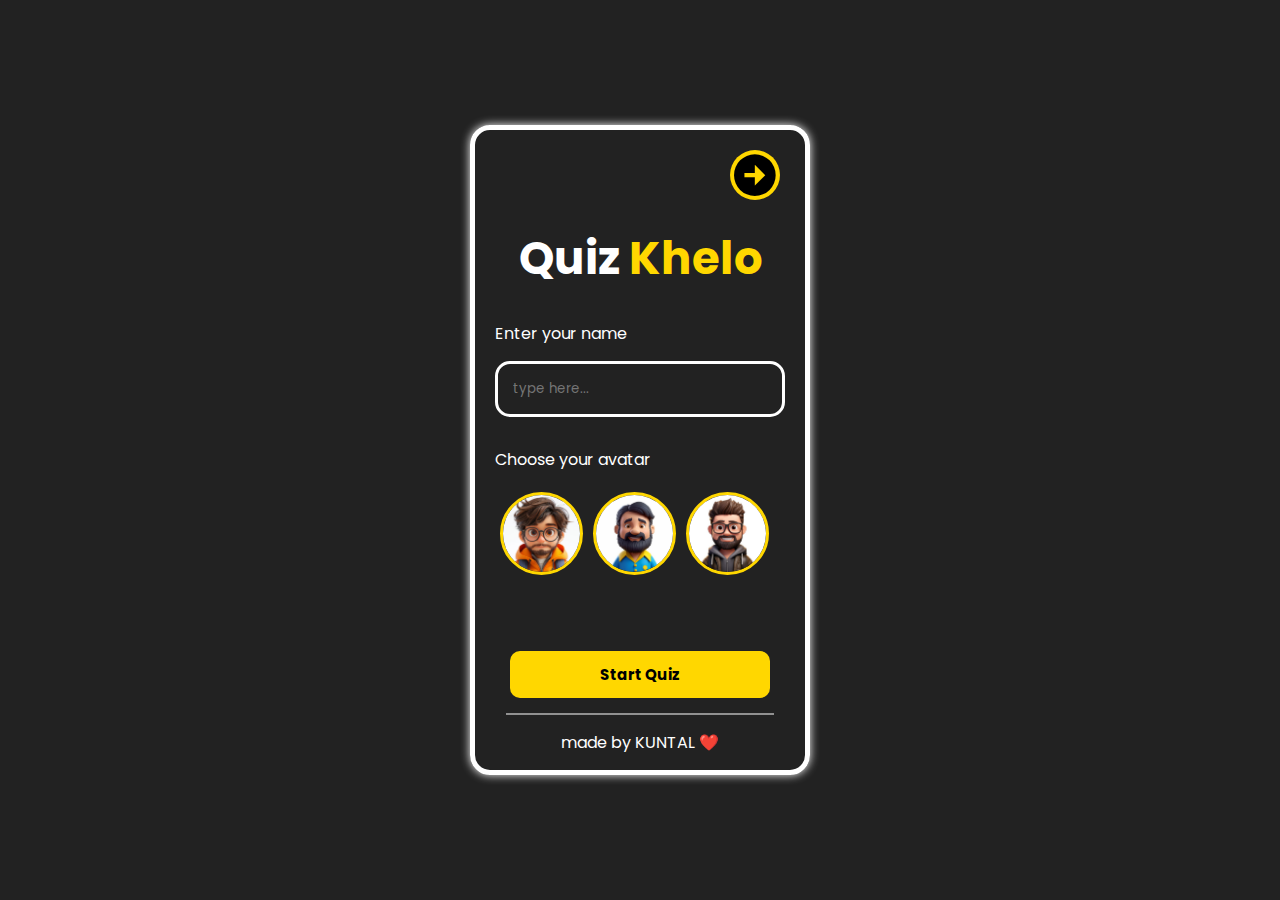
<file: index.html>
<!DOCTYPE html>
<html lang="en">
  <head>
    <meta charset="UTF-8" />
    <meta name="viewport" content="width=device-width, initial-scale=1.0" />
    <title>Quiz App - Home</title>
    <link rel="stylesheet" href="style.css" />
    <link
      href="https://unpkg.com/boxicons@2.1.4/css/boxicons.min.css"
      rel="stylesheet"
    />
  </head>
  <body>
    <div class="container">
      <div class="move">
        <i></i>
        <i
          title="Go forward"
          id="forward"
          class="bx bxs-right-arrow-circle"
        ></i>
      </div>
      <h1 id="title">Quiz <span>Khelo</span></h1>
      <div class="name">
        <label for="username">Enter your name</label>
        <input
          onfocus="this.value=''"
          autofocus
          type="text"
          title="Please enter your name"
          placeholder="type here..."
          title="please enter your name"
          name="username"
          id="username"
        />
      </div>
      <div class="avatar">
        <label>Choose your avatar</label>
        <div class="img-list">
          <img title="avatar1" class="img img1" src="Images/avatar1.avif" />
          <img title="avatar2" class="img img2" src="Images/avatar2.jpg" />
          <img title="avatar3" class="img img3" src="Images/avatar3.jpg" />
        </div>
      </div>
      <button title="tap to start" type="submit" id="btn">Start Quiz</button>

      <p id="credit">made by KUNTAL ❤️</p>
    </div>
    <script src="script.js"></script>
  </body>
</html>
</file>
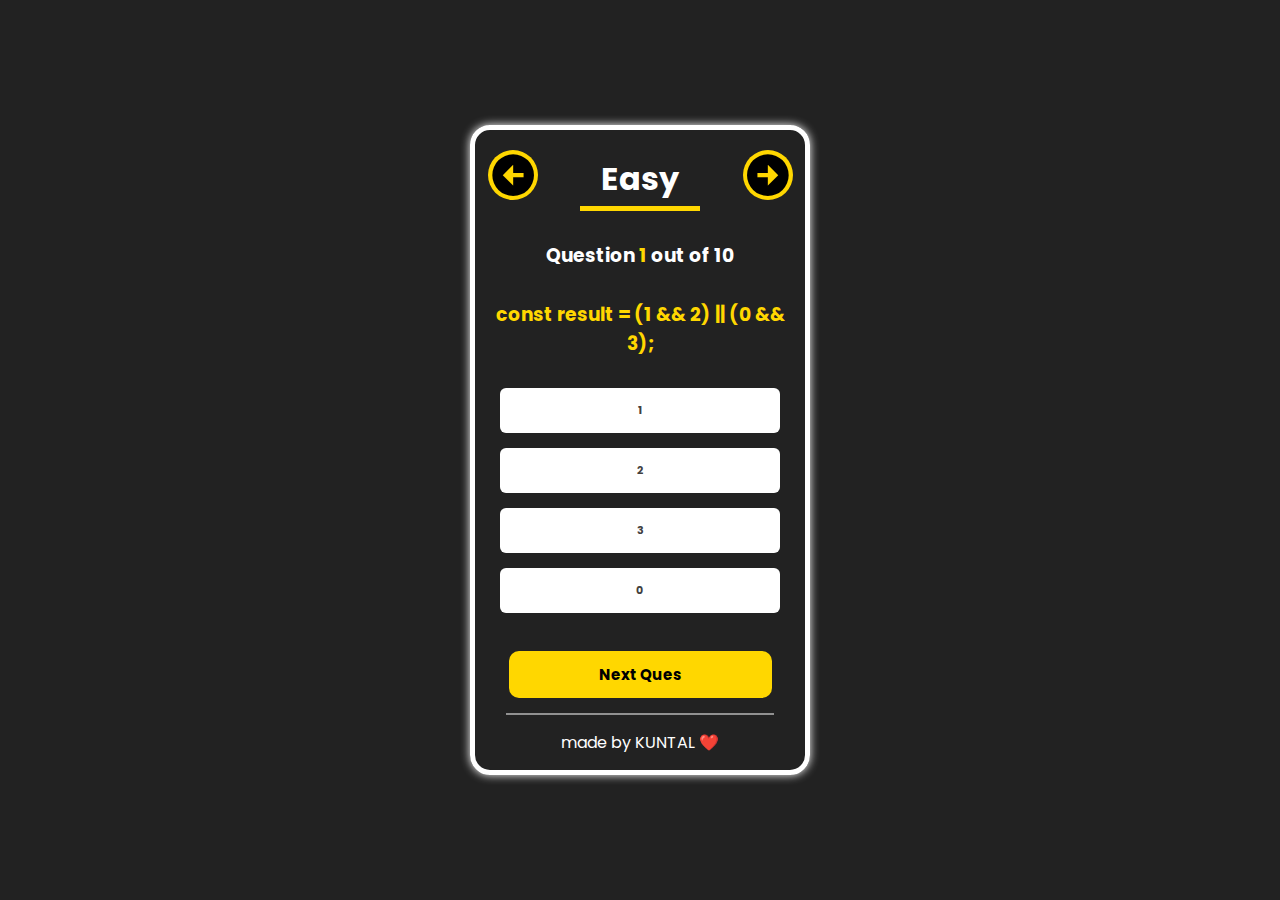
<file: ques.html>
<!DOCTYPE html>
<html lang="en">
  <head>
    <meta charset="UTF-8" />
    <meta name="viewport" content="width=device-width, initial-scale=1.0" />
    <title>Quiz App - Question</title>
    <link rel="stylesheet" href="style.css" />
    <link
      href="https://unpkg.com/boxicons@2.1.4/css/boxicons.min.css"
      rel="stylesheet"
    />
  </head>
  <body>
    <div class="container">
      <div class="move">
        <i title="Go back" id="back" class="bx bxs-left-arrow-circle"></i>
        <i
          title="Go forward"
          id="forward"
          class="bx bxs-right-arrow-circle"
        ></i>
      </div>

      <h1 id="hard"></h1>
      <!-- <p id="timer">00:00</p> -->
      <h3 id="Question">Question <span id="curr">1</span> out of 10</h3>
      <div class="ques">
        <h3 id="ques"></h3>
        <section>
          <h4 class="opt"></h4>
          <h4 class="opt"></h4>
          <h4 class="opt"></h4>
          <h4 class="opt"></h4>
        </section>
      </div>

      <button id="btn">Next Ques</button>
      <p id="credit">made by KUNTAL ❤️</p>
    </div>
    <script src="ques.js"></script>
  </body>
</html>
</file>
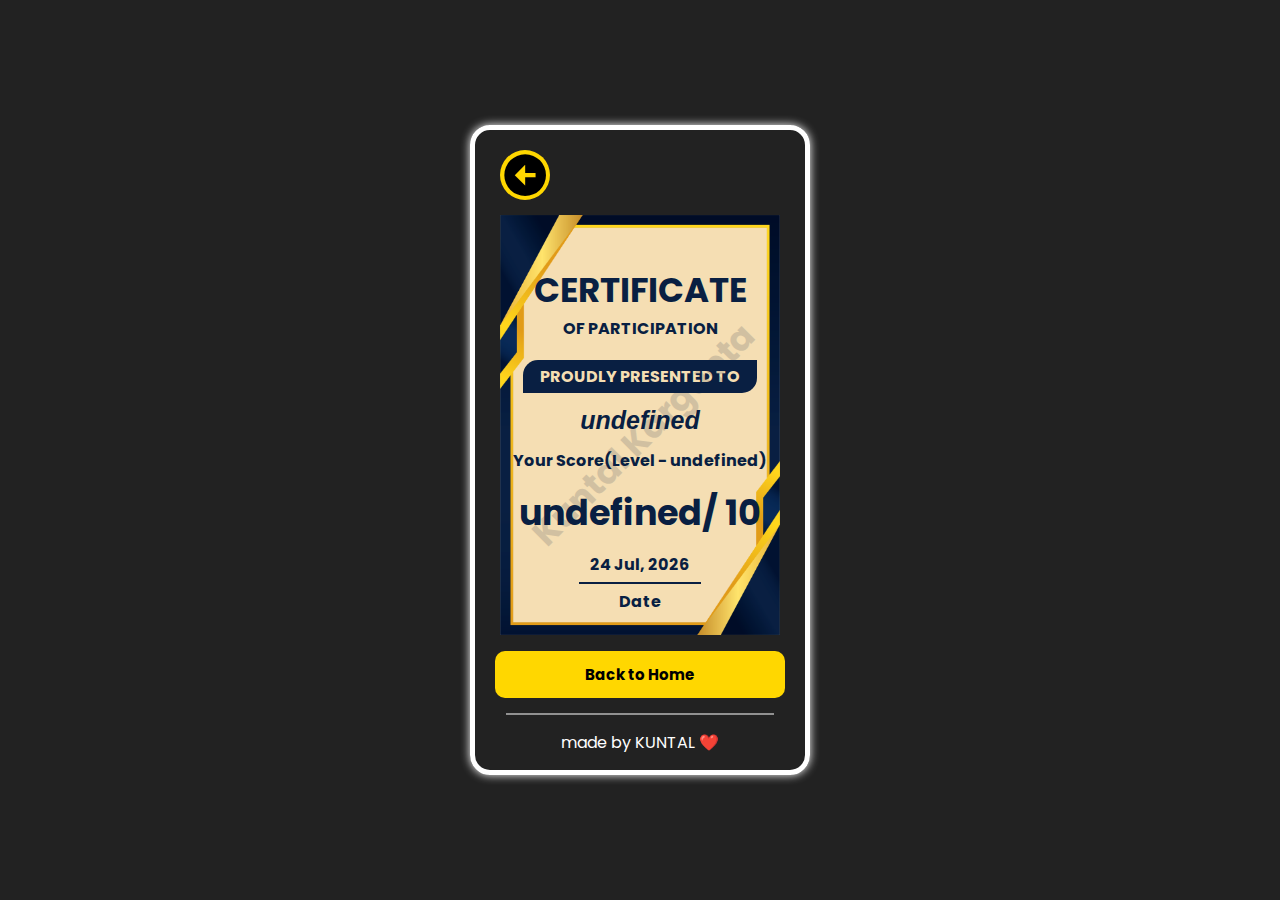
<file: result.html>
<!DOCTYPE html>
<html lang="en">
  <head>
    <meta charset="UTF-8" />
    <meta name="viewport" content="width=device-width, initial-scale=1.0" />
    <title>Quiz App - Result</title>
    <link rel="stylesheet" href="style.css" />
    <link
      href="https://unpkg.com/boxicons@2.1.4/css/boxicons.min.css"
      rel="stylesheet"
    />
  </head>
  <body>
    <div class="container">
      <div class="move">
        <i title="Go back" id="back" class="bx bxs-left-arrow-circle"></i>
        <i></i>
      </div>
      <img id="certificate" src="Images/bg.png" width="280px" />
      <div class="result">
        <h1 id="mark">Kuntal Kargupta</h1>
        <section>
          <h1>CERTIFICATE</h1>
          <h4>OF PARTICIPATION</h4>
        </section>
        <h4>PROUDLY PRESENTED TO</h4>
        <h2 id="userName"></h2>
        <p>Your Score(Level - <span id="userLvl">Hard</span>)</p>
        <p id="score"><span>0 </span>/ 10</p>
        <div class="date">
          <p>
            <span id="Date"></span>
            <span id="Month"></span>,
            <span id="Year"></span>
          </p>
          <p id="date">Date</p>
        </div>
      </div>
      <button id="btn">Back to Home</button>
      <p id="credit">made by KUNTAL ❤️</p>
    </div>
    <script src="result.js"></script>
  </body>
</html>
</file>
<file: style.css>
@import url("https://fonts.googleapis.com/css2?family=Poppins&display=swap");

* {
  margin: 0;
  padding: 0;
  box-sizing: border-box;
  font-family: "Poppins", sans-serif;
  font-style: normal;
}

html,
body {
  width: 100%;
  height: 100%;
  background-color: #222;
  display: flex;
  justify-content: center;
  align-items: center;
  flex-direction: column;
  color: white;
  gap: 40px;
  -webkit-user-select: none;
  -moz-user-select: none;
  -ms-user-select: none;
  user-select: none;
}

.container {
  position: relative;
  width: 340px;
  height: 650px;
  display: flex;
  justify-content: center;
  align-items: center;
  padding: 20px;
  border-radius: 20px;
  flex-direction: column;
  box-shadow: 0px 0px 10px white;
  border: 5px solid white;
  gap: 30px;
}

.container #title {
  position: absolute;
  top: 95px;
  font-size: 45px;
}

#title span {
  color: gold;
}

.img {
  width: 83px;
  border-radius: 50%;
  margin: 5px;
  border: 3px solid gold;
  cursor: pointer;
  transition: all 0.2s;
}

.img:hover {
  opacity: 0.4;
}

.img:active {
  transform: scale(0.9);
}

.name {
  width: 100%;
  display: flex;
  flex-direction: column;
  gap: 15px;
}

#username {
  width: 100%;
  padding: 15px;
  border-radius: 15px;
  border: none;
  background-color: transparent;
  border: 3px solid white;
  outline: none;
  color: white;
  transition: all 0.2s;
}

#username:hover {
  box-shadow: 0px 0px 8px gold;
}

.avatar {
  width: 100%;
  display: flex;
  flex-direction: column;
  gap: 15px;
}

#btn {
  padding: 12px 90px;
  cursor: pointer;
  border-radius: 10px;
  border: none;
  outline: none;
  position: absolute;
  bottom: 72px;
  font-weight: bolder;
  font-size: 15px;
  background-color: gold;
  transition: all 0.1s linear;
}

#btn:hover {
  background-color: goldenrod;
}

#btn:active {
  transform: scale(0.9);
}

#credit {
  border-top: 2px solid rgba(255, 255, 255, 0.5);
  padding: 15px 55px 5px 55px;
  position: absolute;
  bottom: 10px;
}

#image {
  position: absolute;
  width: 95px;
  border-radius: 50%;
  border: 3px solid gold;
  transition: all 0.2s;
  top: 160px;
}

.btns {
  display: flex;
  flex-direction: column;
  gap: 10px;
}

.btn {
  padding: 12px 90px;
  cursor: pointer;
  border-radius: 10px;
  border: none;
  outline: none;
  font-weight: bolder;
  font-size: 15px;
  background-color: gold;
  transition: all 0.1s linear;
}

.move {
  width: 100%;
  position: absolute;
  top: 20px;
  font-size: 50px;
  width: 100%;
  display: flex;
  justify-content: space-around;
  align-items: center;
  gap: 180px;
}

.move i {
  cursor: pointer;
}

.img-list {
  display: flex;
 
  align-items: center;
  overflow: scroll;
}

#para {
  position: absolute;
  top: 270px;
  font-size: 22px;
}

.level {
  position: absolute;
  bottom: 128px;
  display: flex;
  flex-direction: column;
  gap: 5px;
}

#wel {
  position: absolute;
  top: 80px;
}

.btn:hover {
  background-color: goldenrod;
}

.btn:active {
  transform: scale(0.9);
}

#hard {
  border-bottom: 5px solid gold;
  padding: 3px 21px;
}

.ques {
  margin-bottom: 120px;
  display: flex;
  justify-content: center;
  align-items: center;
  text-align: center;
  flex-direction: column;
  gap: 15px;
  color: gold;
}

.opt {
  width: 280px;
  height: 45px;
  display: flex;
  justify-content: center;
  align-items: center;
  border: none;
  margin: 15px;
  font-size: 11px;
  border-radius: 6px;
  background-color: white;
  color: rgb(66, 64, 64);
  cursor: pointer;
  transition: all 0.2s;
}

.opt:active {
  transform: scale(0.9);
}

#curr {
  color: gold;
}

.change {
  background-color: greenyellow;
}

#timer {
  position: absolute;
  top: 80px;
  left: 13px;
  border: 1px solid;
  padding: 5px 13px;
  border-radius: 8px;
  font-size: 11px;
}

#certificate {
  margin-bottom: 50px;
  background-color: wheat;
}

.result {
  position: absolute;
  display: flex;
  justify-content: center;
  align-items: center;
  flex-direction: column;
  color: #091f42;
  font-weight: bolder;
  gap: 13px;
  top: 230px;
  /* background-color: rgb(255, 2, 2); */
}
.result > section {
  position: absolute;
  top: -95px;
  display: flex;
  flex-direction: column;
  justify-content: center;
  align-items: center;
}

.result > section > h1 {
  font-size: 34px;
}

.result > h2 {
  font-family: "Lato", sans-serif;
  font-weight: 900;
  font-style: italic;
  font-size: 25px;
}

#score {
  font-size: 35px;
}

#date {
  border-top: 2px solid;
  padding: 5px 40px;
}

.date {
  display: flex;
  flex-direction: column;
  justify-content: center;
  align-items: center;
  gap: 5px;
}

.result > h4 {
  background-color: #091f42;
  color: wheat;
  padding: 4px 17px;
  border-radius: 15px 0px;
}

#mark {
  position: absolute;
  rotate: -45deg;
  width: 340px;
  top: 40px;
  font-size: 35px;
  bottom: 300px;
  opacity: 0.15;
  color: #091f42;
}

.certificate {
  display: flex;
  justify-content: center;
  align-items: center;
}

.bx {
  background-color: gold;
  border-radius: 50%;
  color: #000;
}

#logout {
  padding: 10px 20px;
  cursor: pointer;
  border-radius: 10px;
  border: 3px solid gold;
  outline: none;
  position: absolute;
  bottom: 65px;
  font-weight: bolder;
  font-size: 15px;
  background-color: black;
  color: gold;
  transition: all 0.1s linear;
}

.opt.clicked {
  transform: none !important;
}

.opt.hover-effect:hover {
  background-color: greenyellow;
}
</file>
